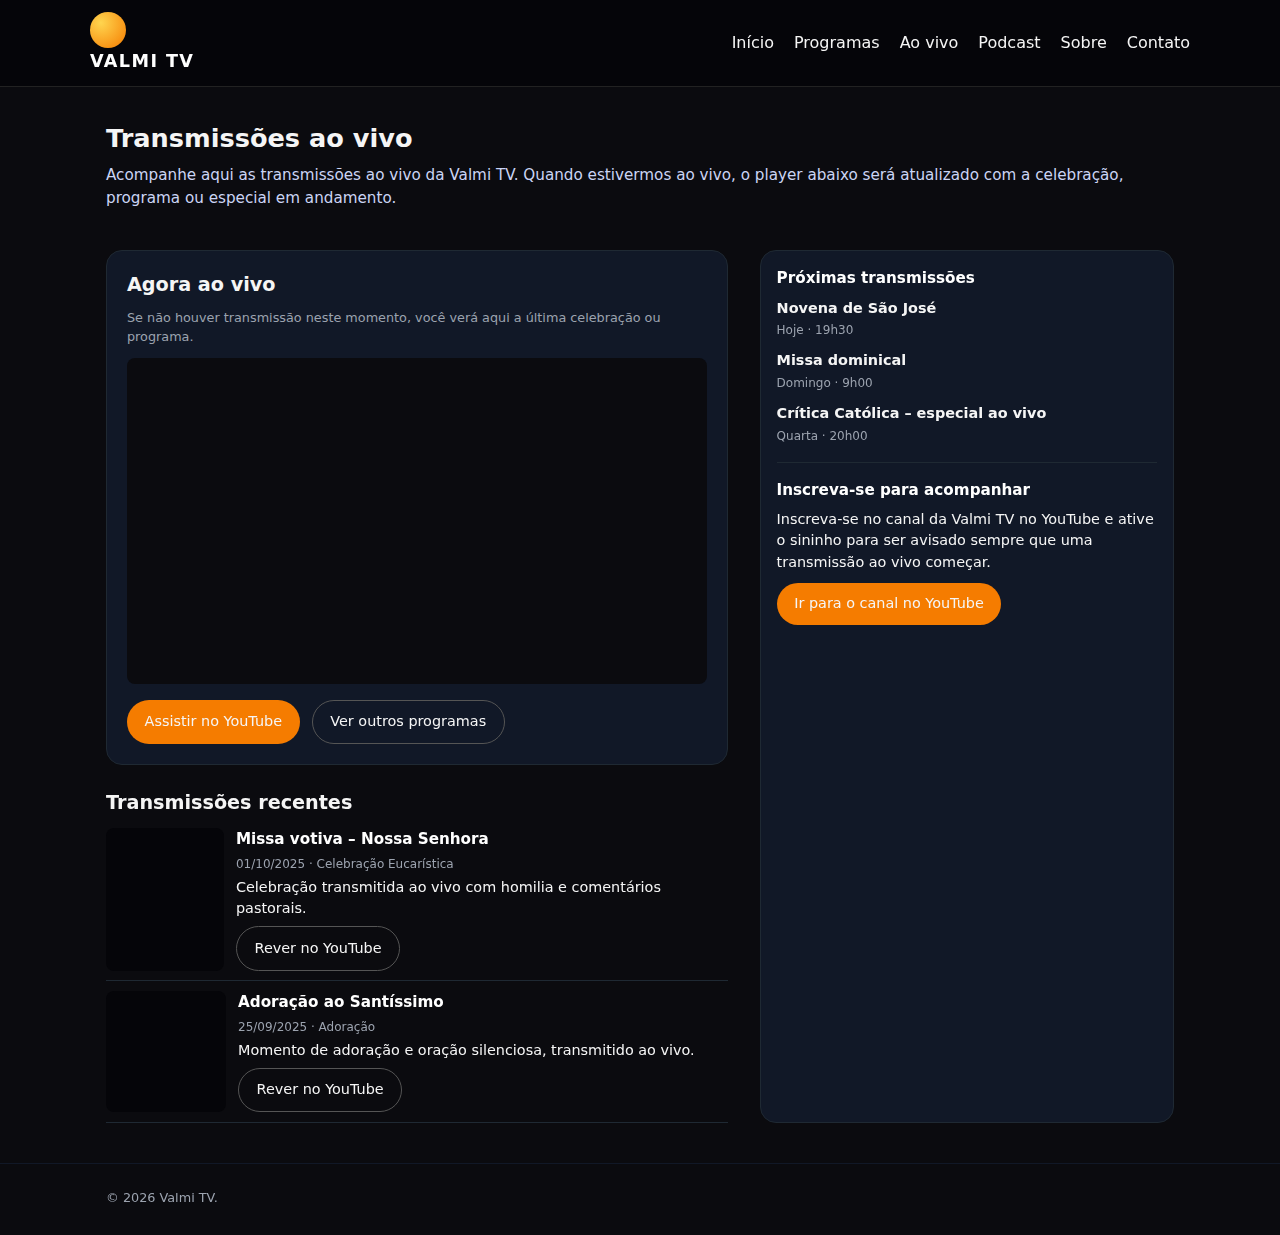
<file: ao-vivo.html>
<!DOCTYPE html>
<html lang="pt-BR">
<head>
  <meta charset="UTF-8" />
  <title>Ao vivo – Valmi TV</title>
  <meta name="viewport" content="width=device-width, initial-scale=1" />
  <link rel="stylesheet" href="css/styles.css" />
</head>
<body>
  <!-- HEADER -->
  <header>
    <div class="container navbar">
      <div class="brand">
        <div class="brand-logo"></div>
        <div class="brand-title">VALMI TV</div>
      </div>

      <div class="nav-toggle" onclick="toggleMenu()">
        <span></span><span></span><span></span>
      </div>

      <nav class="nav-menu" id="navMenu">
        <ul>
          <li><a href="index.html">Início</a></li>
          <li><a href="programas.html">Programas</a></li>
          <li><a href="ao-vivo.html">Ao vivo</a></li>
          <li><a href="podcast.html">Podcast</a></li>
          <li><a href="sobre.html">Sobre</a></li>
          <li><a href="contato.html">Contato</a></li>
        </ul>
      </nav>
    </div>
  </header>

  <main class="container">
    <!-- CABEÇALHO DA PÁGINA -->
    <section class="page-header">
      <h1 class="page-title">Transmissões ao vivo</h1>
      <p class="page-description">
        Acompanhe aqui as transmissões ao vivo da Valmi TV. Quando estivermos ao vivo,
        o player abaixo será atualizado com a celebração, programa ou especial em andamento.
      </p>
    </section>

    <!-- LAYOUT PRINCIPAL: PLAYER + LATERAL -->
    <section class="section program-layout">
      <!-- COLUNA ESQUERDA: PLAYER AO VIVO -->
      <div>
        <div class="program-hero">
          <h2 class="section-title">Agora ao vivo</h2>
          <p class="program-meta">
            Se não houver transmissão neste momento, você verá aqui a última celebração ou programa.
          </p>

          <div class="card-thumb" style="margin-bottom: 1rem; overflow: hidden;">
            <!-- EMBED DO YOUTUBE AO VIVO -->
            <!-- Substitua SEU_VIDEO_ID_AQUI pelo ID do vídeo ou da transmissão ao vivo -->
            <iframe
              width="100%"
              height="100%"
              style="border:0; width:100%; aspect-ratio:16/9;"
              src="https://www.youtube.com/embed/SEU_VIDEO_ID_AQUI"
              title="Transmissão ao vivo Valmi TV"
              frameborder="0"
              allow="accelerometer; autoplay; clipboard-write; encrypted-media; gyroscope; picture-in-picture; web-share"
              allowfullscreen>
            </iframe>
          </div>

          <div class="hero-actions">
            <a href="https://www.youtube.com/@SEU_CANAL_AQUI/live" target="_blank" class="btn btn-primary">
              Assistir no YouTube
            </a>
            <a href="programas.html" class="btn btn-secondary">
              Ver outros programas
            </a>
          </div>
        </div>

        <!-- TRANSMISSÕES ANTERIORES -->
        <div class="program-episodes">
          <h2 class="section-title" style="margin-top:1.5rem;">Transmissões recentes</h2>

          <!-- Exemplo de item – duplique e preencha com links reais -->
          <article class="episode-item">
            <div class="episode-thumb"></div>
            <div>
              <h3 class="card-title">Missa votiva – Nossa Senhora</h3>
              <div class="card-meta">01/10/2025 · Celebração Eucarística</div>
              <p style="font-size:0.9rem; margin-top:0.25rem;">
                Celebração transmitida ao vivo com homilia e comentários pastorais.
              </p>
              <a href="https://www.youtube.com/watch?v=VIDEO_ID_1" target="_blank" class="btn btn-secondary" style="margin-top:0.4rem;">
                Rever no YouTube
              </a>
            </div>
          </article>

          <article class="episode-item">
            <div class="episode-thumb"></div>
            <div>
              <h3 class="card-title">Adoração ao Santíssimo</h3>
              <div class="card-meta">25/09/2025 · Adoração</div>
              <p style="font-size:0.9rem; margin-top:0.25rem;">
                Momento de adoração e oração silenciosa, transmitido ao vivo.
              </p>
              <a href="https://www.youtube.com/watch?v=VIDEO_ID_2" target="_blank" class="btn btn-secondary" style="margin-top:0.4rem;">
                Rever no YouTube
              </a>
            </div>
          </article>

          <!-- Adicione quantos itens quiser -->
        </div>
      </div>

      <!-- COLUNA DIREITA: LATERAL -->
      <aside class="sidebar-card">
        <h3 class="card-title">Próximas transmissões</h3>
        <ul style="list-style:none; margin-top:0.5rem; font-size:0.9rem;">
          <li style="margin-bottom:0.6rem;">
            <strong>Novena de São José</strong><br />
            <span class="card-meta">Hoje · 19h30</span>
          </li>
          <li style="margin-bottom:0.6rem;">
            <strong>Missa dominical</strong><br />
            <span class="card-meta">Domingo · 9h00</span>
          </li>
          <li style="margin-bottom:0.6rem;">
            <strong>Crítica Católica – especial ao vivo</strong><br />
            <span class="card-meta">Quarta · 20h00</span>
          </li>
        </ul>

        <hr style="border:0; border-top:1px solid #1f2933; margin:1rem 0;" />

        <h3 class="card-title">Inscreva-se para acompanhar</h3>
        <p style="font-size:0.9rem; margin-top:0.4rem;">
          Inscreva-se no canal da Valmi TV no YouTube e ative o sininho para
          ser avisado sempre que uma transmissão ao vivo começar.
        </p>
        <a href="https://www.youtube.com/@SEU_CANAL_AQUI" target="_blank" class="btn btn-primary" style="margin-top:0.6rem;">
          Ir para o canal no YouTube
        </a>
      </aside>
    </section>
  </main>

  <footer>
    <div class="container">
      <div>© <span id="year"></span> Valmi TV.</div>
    </div>
  </footer>

  <script>
    function toggleMenu() {
      const menu = document.getElementById('navMenu');
      menu.classList.toggle('open');
    }
    document.getElementById('year').textContent = new Date().getFullYear();
  </script>
</body>
</html>
</file>
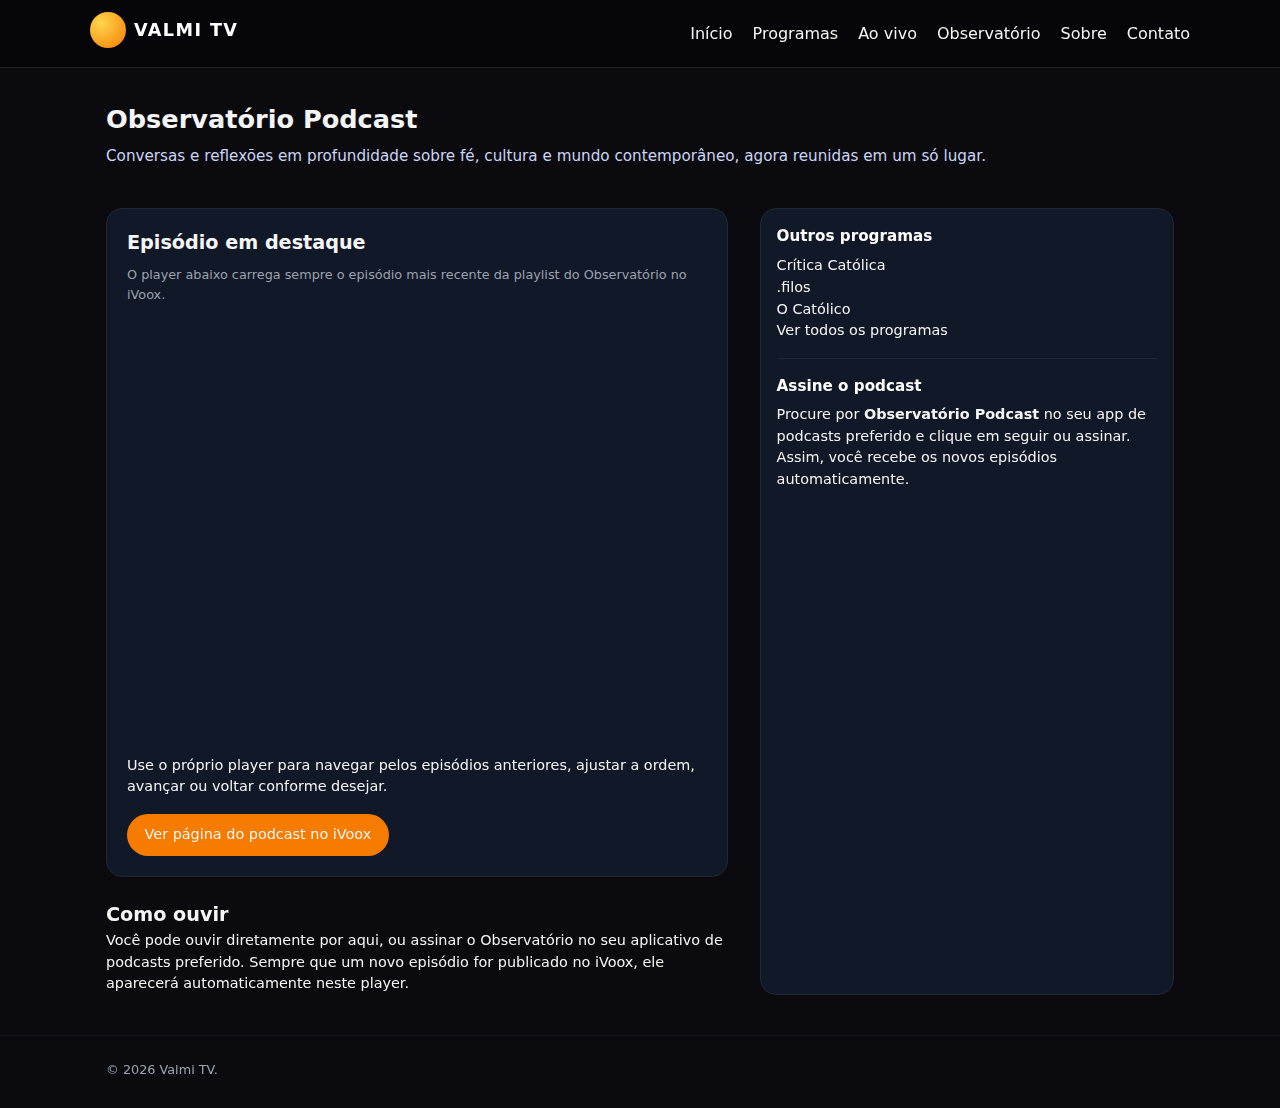
<file: observatorio.html>
<!DOCTYPE html>
<html lang="pt-BR">
<head>
  <meta charset="UTF-8" />
  <title>Observatório Podcast – Valmi TV</title>
  <meta name="viewport" content="width=device-width, initial-scale=1" />
  <link rel="stylesheet" href="css/styles.css" />
</head>
<body>
  <header>
    <div class="container navbar">
      <div class="brand">
        <!-- Agora o título/logotipo leva para a home -->
        <a href="index.html" class="brand-link">
          <div class="brand-logo"></div>
          <div class="brand-title">VALMI TV</div>
        </a>
      </div>

      <div class="nav-toggle" onclick="toggleMenu()">
        <span></span><span></span><span></span>
      </div>

      <nav class="nav-menu" id="navMenu">
        <ul>
          <li><a href="index.html">Início</a></li>
          <li><a href="programas.html">Programas</a></li>
          <li><a href="ao-vivo.html">Ao vivo</a></li>
          <li><a href="observatorio.html">Observatório</a></li>
          <li><a href="sobre.html">Sobre</a></li>
          <li><a href="contato.html">Contato</a></li>
        </ul>
      </nav>
    </div>
  </header>

  <main class="container">
    <section class="page-header">
      <h1 class="page-title">Observatório Podcast</h1>
      <p class="page-description">
        Conversas e reflexões em profundidade sobre fé, cultura e mundo
        contemporâneo, agora reunidas em um só lugar.
      </p>
    </section>

    <section class="section program-layout">
      <div>
        <!-- EPISÓDIO EM DESTAQUE (o player do iVoox já começa no mais recente) -->
        <div class="program-hero">
          <h2 class="section-title">Episódio em destaque</h2>
          <p class="program-meta">
            O player abaixo carrega sempre o episódio mais recente da playlist do Observatório no iVoox.
          </p>

          <div class="podcast-player-wrapper">
            <iframe
              src="https://www.ivoox.com/player_es_podcast_50451_zp_1.html?c1=02064d"
              width="100%"
              height="420"
              frameborder="0"
              allowfullscreen
              scrolling="no"
              loading="lazy">
            </iframe>
          </div>

          <p style="font-size:0.9rem; margin-top:0.75rem;">
            Use o próprio player para navegar pelos episódios anteriores, ajustar a ordem,
            avançar ou voltar conforme desejar.
          </p>

          <div class="hero-actions" style="margin-top:1rem;">
            <a href="https://www.ivoox.com/podcast-observatorio_fg_f50451_filtro_1.html"
               target="_blank"
               class="btn btn-primary">
              Ver página do podcast no iVoox
            </a>
          </div>
        </div>

        <!-- Sessão complementar opcional -->
        <div class="program-episodes">
          <h2 class="section-title" style="margin-top:1.5rem;">Como ouvir</h2>
          <p style="font-size:0.9rem;">
            Você pode ouvir diretamente por aqui, ou assinar o Observatório no seu aplicativo
            de podcasts preferido. Sempre que um novo episódio for publicado no iVoox, ele
            aparecerá automaticamente neste player.
          </p>
        </div>
      </div>

      <!-- SIDEBAR, no mesmo espírito das outras páginas de programa -->
      <aside class="sidebar-card">
        <h3 class="card-title">Outros programas</h3>
        <ul style="list-style:none; margin-top:0.5rem; font-size:0.9rem;">
          <li><a href="programa-critica-catolica.html" style="color:#f5f5f5; text-decoration:none;">Crítica Católica</a></li>
          <li><a href="programa-filos.html" style="color:#f5f5f5; text-decoration:none;">.filos</a></li>
          <li><a href="programa-o-catolico.html" style="color:#f5f5f5; text-decoration:none;">O Católico</a></li>
          <li><a href="programas.html" style="color:#f5f5f5; text-decoration:none;">Ver todos os programas</a></li>
        </ul>

        <hr style="border:0; border-top:1px solid #1f2933; margin:1rem 0;" />

        <h3 class="card-title">Assine o podcast</h3>
        <p style="font-size:0.9rem; margin-top:0.4rem;">
          Procure por <strong>Observatório Podcast</strong> no seu app de podcasts preferido
          e clique em seguir ou assinar. Assim, você recebe os novos episódios automaticamente.
        </p>
      </aside>
    </section>
  </main>

  <footer>
    <div class="container">
      <div>© <span id="year"></span> Valmi TV.</div>
    </div>
  </footer>

  <script>
    function toggleMenu() {
      const menu = document.getElementById('navMenu');
      menu.classList.toggle('open');
    }
    document.getElementById('year').textContent = new Date().getFullYear();
  </script>
</body>
</html>
</file>
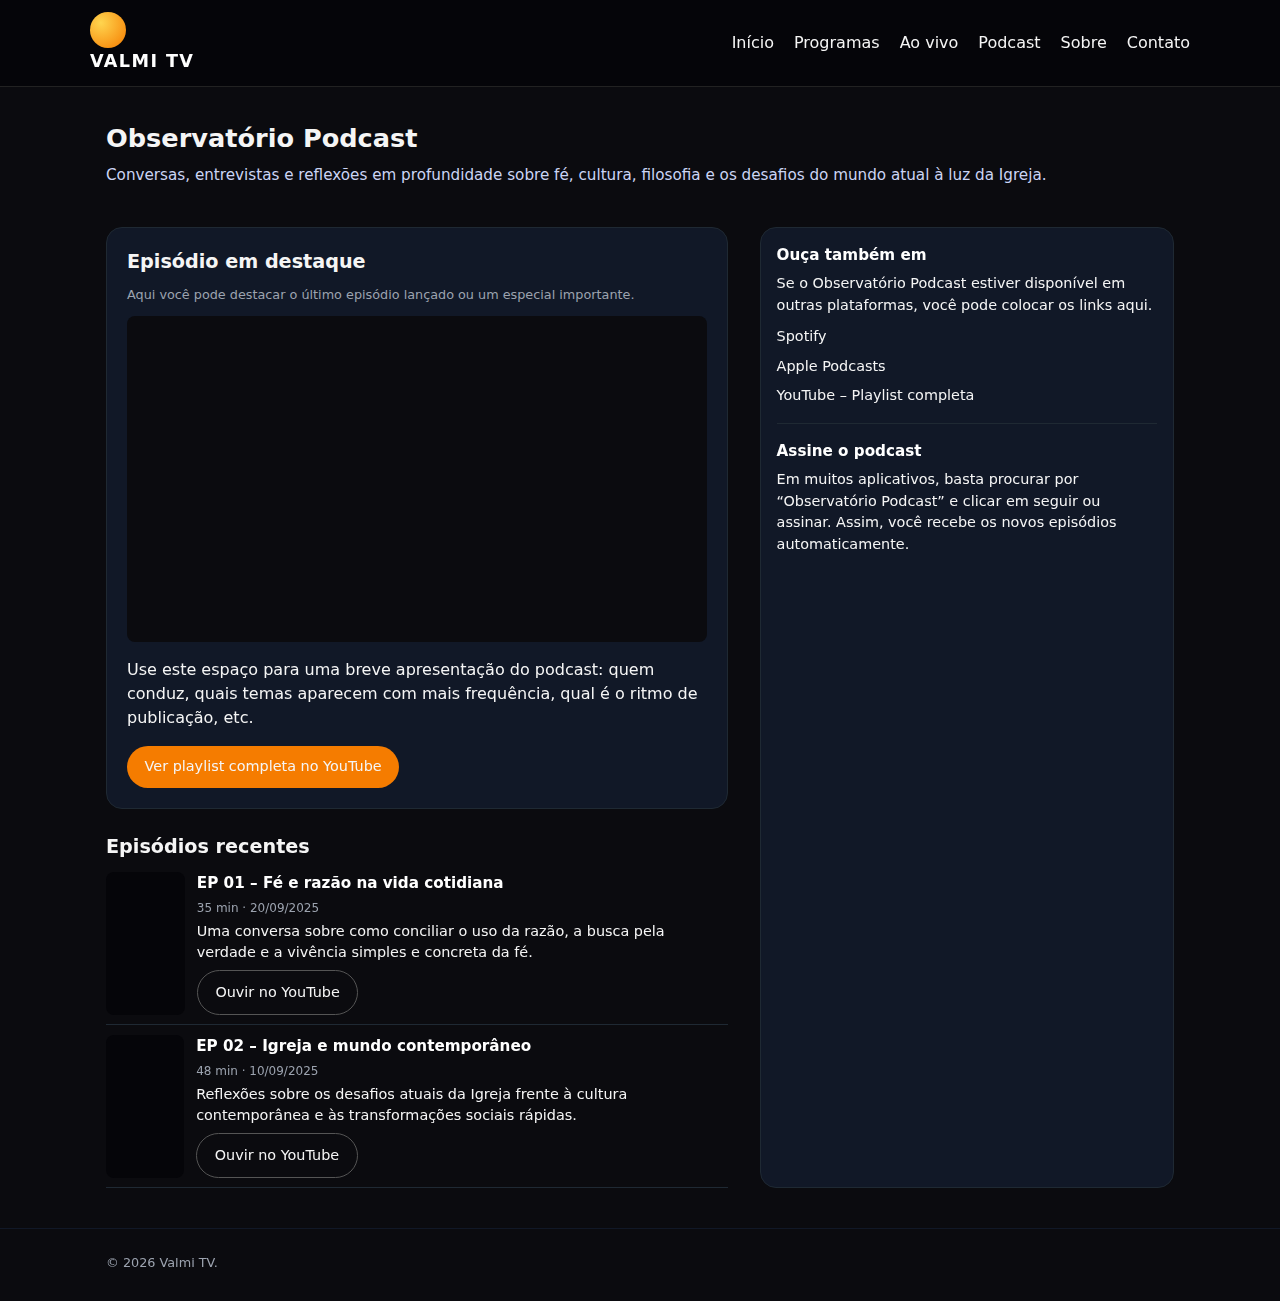
<file: podcast.html>
<!DOCTYPE html>
<html lang="pt-BR">
<head>
  <meta charset="UTF-8" />
  <title>Observatório Podcast – Valmi TV</title>
  <meta name="viewport" content="width=device-width, initial-scale=1" />
  <link rel="stylesheet" href="css/styles.css" />
</head>
<body>
  <!-- HEADER -->
  <header>
    <div class="container navbar">
      <div class="brand">
        <div class="brand-logo"></div>
        <div class="brand-title">VALMI TV</div>
      </div>

      <div class="nav-toggle" onclick="toggleMenu()">
        <span></span><span></span><span></span>
      </div>

      <nav class="nav-menu" id="navMenu">
        <ul>
          <li><a href="index.html">Início</a></li>
          <li><a href="programas.html">Programas</a></li>
          <li><a href="ao-vivo.html">Ao vivo</a></li>
          <li><a href="podcast.html">Podcast</a></li>
          <li><a href="sobre.html">Sobre</a></li>
          <li><a href="contato.html">Contato</a></li>
        </ul>
      </nav>
    </div>
  </header>

  <main class="container">
    <!-- CABEÇALHO -->
    <section class="page-header">
      <h1 class="page-title">Observatório Podcast</h1>
      <p class="page-description">
        Conversas, entrevistas e reflexões em profundidade sobre fé, cultura,
        filosofia e os desafios do mundo atual à luz da Igreja.
      </p>
    </section>

    <!-- DESCRIÇÃO + SUBSCRIÇÃO -->
    <section class="section program-layout">
      <!-- COLUNA ESQUERDA -->
      <div>
        <div class="program-hero">
          <h2 class="section-title">Episódio em destaque</h2>
          <p class="program-meta">
            Aqui você pode destacar o último episódio lançado ou um especial importante.
          </p>

          <div class="card-thumb" style="margin-bottom:1rem; overflow:hidden;">
            <!-- EMBED DO YOUTUBE DO EPISÓDIO EM DESTAQUE -->
            <!-- Substitua DESTACADO_VIDEO_ID pelo ID do episódio do podcast no YouTube -->
            <iframe
              width="100%"
              height="100%"
              style="border:0; width:100%; aspect-ratio:16/9;"
              src="https://www.youtube.com/embed/DESTACADO_VIDEO_ID"
              title="Episódio em destaque – Observatório Podcast"
              frameborder="0"
              allow="accelerometer; autoplay; clipboard-write; encrypted-media; gyroscope; picture-in-picture; web-share"
              allowfullscreen>
            </iframe>
          </div>

          <p>
            Use este espaço para uma breve apresentação do podcast: quem conduz,
            quais temas aparecem com mais frequência, qual é o ritmo de publicação, etc.
          </p>

          <div class="hero-actions" style="margin-top:1rem;">
            <a href="https://www.youtube.com/playlist?list=SUA_PLAYLIST_PODCAST" target="_blank" class="btn btn-primary">
              Ver playlist completa no YouTube
            </a>
          </div>
        </div>

        <!-- LISTA DE EPISÓDIOS -->
        <div class="program-episodes">
          <h2 class="section-title" style="margin-top:1.5rem;">Episódios recentes</h2>

          <!-- Exemplo de episódio – duplique e altere -->
          <article class="episode-item">
            <div class="episode-thumb"></div>
            <div>
              <h3 class="card-title">EP 01 – Fé e razão na vida cotidiana</h3>
              <div class="card-meta">35 min · 20/09/2025</div>
              <p style="font-size:0.9rem; margin-top:0.25rem;">
                Uma conversa sobre como conciliar o uso da razão, a busca pela verdade
                e a vivência simples e concreta da fé.
              </p>
              <div class="hero-actions" style="margin-top:0.4rem;">
                <a href="https://www.youtube.com/watch?v=PODCAST_VIDEO_ID_1" target="_blank" class="btn btn-secondary">
                  Ouvir no YouTube
                </a>
              </div>
            </div>
          </article>

          <article class="episode-item">
            <div class="episode-thumb"></div>
            <div>
              <h3 class="card-title">EP 02 – Igreja e mundo contemporâneo</h3>
              <div class="card-meta">48 min · 10/09/2025</div>
              <p style="font-size:0.9rem; margin-top:0.25rem;">
                Reflexões sobre os desafios atuais da Igreja frente à cultura contemporânea
                e às transformações sociais rápidas.
              </p>
              <div class="hero-actions" style="margin-top:0.4rem;">
                <a href="https://www.youtube.com/watch?v=PODCAST_VIDEO_ID_2" target="_blank" class="btn btn-secondary">
                  Ouvir no YouTube
                </a>
              </div>
            </div>
          </article>

          <!-- Adicione mais <article> conforme precisar -->
        </div>
      </div>

      <!-- COLUNA DIREITA: LATERAL -->
      <aside class="sidebar-card">
        <h3 class="card-title">Ouça também em</h3>
        <p style="font-size:0.9rem; margin-top:0.4rem;">
          Se o Observatório Podcast estiver disponível em outras plataformas,
          você pode colocar os links aqui.
        </p>
        <ul style="list-style:none; margin-top:0.6rem; font-size:0.9rem;">
          <li style="margin-bottom:0.5rem;">
            <a href="https://open.spotify.com/show/SEU_PODCAST_SPOTIFY" target="_blank" style="color:#f5f5f5; text-decoration:none;">
              Spotify
            </a>
          </li>
          <li style="margin-bottom:0.5rem;">
            <a href="https://podcasts.apple.com" target="_blank" style="color:#f5f5f5; text-decoration:none;">
              Apple Podcasts
            </a>
          </li>
          <li style="margin-bottom:0.5rem;">
            <a href="https://www.youtube.com/playlist?list=SUA_PLAYLIST_PODCAST" target="_blank" style="color:#f5f5f5; text-decoration:none;">
              YouTube – Playlist completa
            </a>
          </li>
        </ul>

        <hr style="border:0; border-top:1px solid #1f2933; margin:1rem 0;" />

        <h3 class="card-title">Assine o podcast</h3>
        <p style="font-size:0.9rem; margin-top:0.4rem;">
          Em muitos aplicativos, basta procurar por “Observatório Podcast” e clicar
          em seguir ou assinar. Assim, você recebe os novos episódios automaticamente.
        </p>
      </aside>
    </section>
  </main>

  <footer>
    <div class="container">
      <div>© <span id="year"></span> Valmi TV.</div>
    </div>
  </footer>

  <script>
    function toggleMenu() {
      const menu = document.getElementById('navMenu');
      menu.classList.toggle('open');
    }
    document.getElementById('year').textContent = new Date().getFullYear();
  </script>
</body>
</html>
</file>
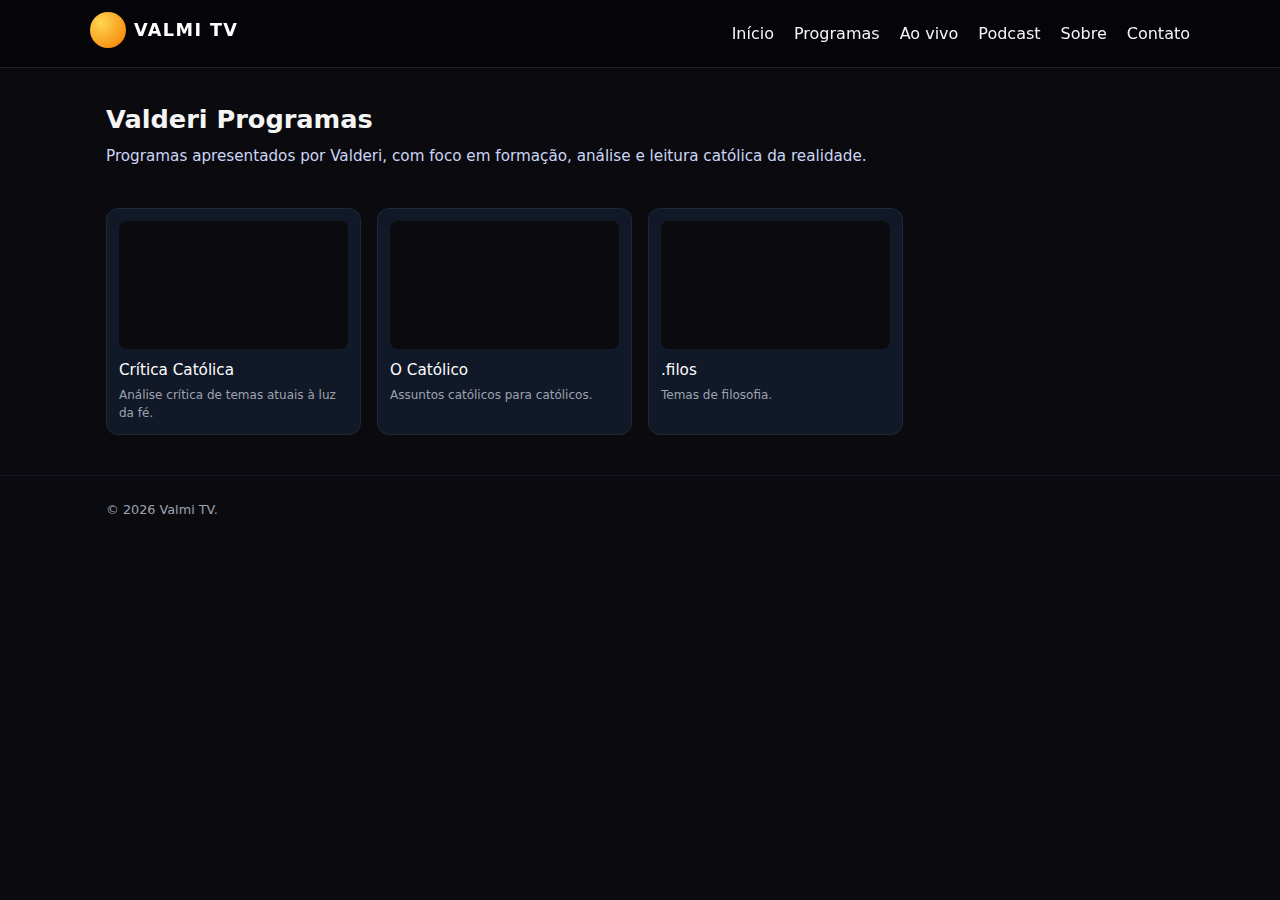
<file: programas-valderi.html>
<!DOCTYPE html>
<html lang="pt-BR">
<head>
  <meta charset="UTF-8" />
  <title>Valderi Programas – Valmi TV</title>
  <meta name="viewport" content="width=device-width, initial-scale=1" />
  <link rel="stylesheet" href="css/styles.css" />
</head>
<body>
  <!-- Header igual -->
  <header>
    <div class="container navbar">
      <div class="brand">
        <!-- Agora o título/logotipo leva para a home -->
        <a href="index.html" class="brand-link">
          <div class="brand-logo"></div>
          <div class="brand-title">VALMI TV</div>
        </a>
      </div>
      <div class="nav-toggle" onclick="toggleMenu()">
        <span></span><span></span><span></span>
      </div>
      <nav class="nav-menu" id="navMenu">
        <ul>
          <li><a href="index.html">Início</a></li>
          <li><a href="programas.html">Programas</a></li>
          <li><a href="ao-vivo.html">Ao vivo</a></li>
          <li><a href="podcast.html">Podcast</a></li>
          <li><a href="sobre.html">Sobre</a></li>
          <li><a href="contato.html">Contato</a></li>
        </ul>
      </nav>
    </div>
  </header>

  <main class="container">
    <section class="page-header">
      <h1 class="page-title">Valderi Programas</h1>
      <p class="page-description">
        Programas apresentados por Valderi, com foco em formação, análise e
        leitura católica da realidade.
      </p>
    </section>

    <section class="section">
      <div class="grid-cards">
        <a href="programa-critica-catolica.html" class="card" style="text-decoration:none;">
          <div class="card-thumb"></div>
          <div class="card-title">Crítica Católica</div>
          <div class="card-meta">Análise crítica de temas atuais à luz da fé.</div>
        </a>
        <a href="programa-o-catolico.html" class="card" style="text-decoration:none;">
          <div class="card-thumb"></div>
          <div class="card-title">O Católico</div>
          <div class="card-meta">Assuntos católicos para católicos.</div>
        </a>
        <a href="programa-filos.html" class="card" style="text-decoration:none;">
          <div class="card-thumb"></div>
          <div class="card-title">.filos</div>
          <div class="card-meta">Temas de filosofia.</div>
        </a>        

        <!-- Você pode duplicar este bloco para outros programas (.filos, O Católico, etc.) -->
      </div>
    </section>
  </main>

  <footer>
    <div class="container">
      <div>© <span id="year"></span> Valmi TV.</div>
    </div>
  </footer>

  <script>
    function toggleMenu() {
      const menu = document.getElementById('navMenu');
      menu.classList.toggle('open');
    }
    document.getElementById('year').textContent = new Date().getFullYear();
  </script>
</body>
</html>
</file>
<file: css/styles.css>
/* ================================
   RESET BÁSICO
================================ */
* {
  margin: 0;
  padding: 0;
  box-sizing: border-box;
}

body {
  font-family: system-ui, -apple-system, BlinkMacSystemFont, "Segoe UI", sans-serif;
  background: #0b0b0f;
  color: #f5f5f5;
  line-height: 1.5;
}

a,
a:visited {
  color: #f5f5f5 !important;
  text-decoration: none;
}

.container {
  width: 100%;
  max-width: 1100px;
  margin: 0 auto;
  padding: 0 1rem;
}

/* ================================
   HEADER / MENU MODERNO
================================ */
header {
  background: rgba(5, 5, 9, 0.92);
  border-bottom: 1px solid #222;
  position: sticky;
  top: 0;
  z-index: 20;
  backdrop-filter: blur(10px);
}

.navbar {
  display: flex;
  align-items: center;
  justify-content: space-between;
  padding: 0.75rem 0;
}

/* LOGO + TÍTULO (AGORA CLICÁVEL) */
.brand-link {
  display: inline-flex;
  align-items: center;
  gap: 0.5rem;
}

.brand-logo {
  width: 36px;
  height: 36px;
  border-radius: 999px;
  background: radial-gradient(circle at 30% 30%, #ffd54f, #f57c00);
}

.brand-title {
  font-weight: 700;
  font-size: 1.1rem;
  letter-spacing: 0.08em;
  color: #fff;
}

/* MENU DESKTOP */
.nav-menu ul {
  list-style: none;
  display: flex;
  gap: 1.25rem;
}

.nav-link {
  position: relative;
  font-size: 0.95rem;
  padding: 0.3rem 0;
}

.nav-link::after {
  content: "";
  position: absolute;
  left: 0;
  bottom: -4px;
  width: 0;
  height: 2px;
  background: #f59e0b;
  border-radius: 999px;
  transition: width 0.18s ease-out;
}

.nav-link:hover::after {
  width: 100%;
}

/* MOBILE MENU ICON */
.nav-toggle {
  display: none;
  flex-direction: column;
  gap: 4px;
  cursor: pointer;
}

.nav-toggle span {
  width: 22px;
  height: 2px;
  background: #f5f5f5;
}

/* MOBILE MENU */
.nav-menu {
  display: flex;
}

.nav-menu.open {
  display: block;
}

@media (max-width: 700px) {
  .nav-menu {
    display: none;
    width: 100%;
  }
  .nav-menu.open ul {
    flex-direction: column;
    margin-top: 0.75rem;
    gap: 0.5rem;
  }
  .nav-toggle {
    display: flex;
  }
}

/* ================================
   HERO / BANNERS
================================ */
.hero {
  padding: 3rem 0 2rem;
}

.hero-grid {
  display: grid;
  grid-template-columns: 3fr 2fr;
  gap: 2rem;
}

.hero-main-card {
  background: radial-gradient(circle at top left, #1f2933, #050509);
  border-radius: 18px;
  padding: 1.5rem;
  border: 1px solid #222;
}

.badge-live {
  display: inline-flex;
  align-items: center;
  gap: 0.5rem;
  font-size: 0.8rem;
  text-transform: uppercase;
  letter-spacing: 0.08em;
  color: #ff5252;
}

.badge-dot {
  width: 8px;
  height: 8px;
  border-radius: 999px;
  background: #ff5252;
}

.hero-title {
  font-size: 1.8rem;
  margin-top: 0.75rem;
  margin-bottom: 0.5rem;
}

.hero-subtitle {
  font-size: 0.95rem;
  color: #cbd5f5;
  margin-bottom: 1rem;
}

.hero-actions {
  display: flex;
  flex-wrap: wrap;
  gap: 0.75rem;
  margin-top: 1rem;
}

/* ================================
   BUTTONS
================================ */
.btn {
  display: inline-flex;
  align-items: center;
  justify-content: center;
  gap: 0.4rem;
  padding: 0.65rem 1.1rem;
  border-radius: 999px;
  border: none;
  font-size: 0.9rem;
  cursor: pointer;
}

.btn-primary {
  background: #f57c00;
  color: #050509;
}

.btn-secondary {
  background: transparent;
  color: #f5f5f5;
  border: 1px solid #555;
}

/* ================================
   CARDS / SEÇÕES
================================ */
.section {
  padding: 1.5rem 0 2.5rem;
}

.section-header {
  display: flex;
  justify-content: space-between;
  align-items: center;
  margin-bottom: 1rem;
}

.section-title {
  font-size: 1.2rem;
}

.section-subtitle {
  font-size: 0.85rem;
  color: #9ca3af;
}

.grid-cards {
  display: grid;
  grid-template-columns: repeat(4, minmax(0, 1fr));
  gap: 1rem;
}

/* CARD BASE */
.card {
  background: #111827;
  border-radius: 12px;
  padding: 0.75rem;
  border: 1px solid #1f2933;
  transition: transform 0.2s ease, box-shadow 0.2s ease;
}

.card:hover {
  transform: translateY(-3px);
  box-shadow: 0 6px 18px rgba(0,0,0,0.4);
}

.card-thumb {
  background: #0b0b0f;
  border-radius: 8px;
  aspect-ratio: 16/9;
  margin-bottom: 0.6rem;
}

.card-title {
  font-size: 0.95rem;
  margin-bottom: 0.25rem;
  color: #fff !important;
}

.card-meta {
  font-size: 0.75rem;
  color: #9ca3af !important;
}

/* ================================
   PROGRAMA PAGE
================================ */
.page-header {
  padding: 2rem 0 1rem;
}

.page-title {
  font-size: 1.6rem;
  margin-bottom: 0.4rem;
}

.page-description {
  font-size: 0.95rem;
  color: #cbd5f5;
}

.program-layout {
  display: grid;
  grid-template-columns: 3fr 2fr;
  gap: 2rem;
}

.program-hero {
  background: #111827;
  border-radius: 16px;
  padding: 1.25rem;
  border: 1px solid #1f2933;
}

.program-meta {
  font-size: 0.8rem;
  color: #9ca3af;
  margin-top: 0.5rem;
  margin-bottom: 0.75rem;
}

.program-episodes {
  margin-top: 1.5rem;
}

.episode-item {
  display: flex;
  gap: 0.75rem;
  padding: 0.6rem 0;
  border-bottom: 1px solid #1f2933;
}

.episode-thumb {
  width: 120px;
  border-radius: 8px;
  background: #050509;
  aspect-ratio: 16/9;
}

/* ================================
   PROGRAM THUMBS (HOME)
================================ */

.program-thumb {
  background: #050509;
  border-radius: 8px;
  aspect-ratio: 16/9;
  background-size: cover;
  background-position: center;
}

.program-thumb-static {
  background: radial-gradient(circle at top left, #1f2937, #020617);
}

/* Destaque automático (programa do vídeo mais novo) */
.program-card-featured {
  border: 1px solid #f59e0b;
  box-shadow: 0 0 0 1px rgba(245, 158, 11, 0.35),
              0 10px 30px rgba(0, 0, 0, 0.55);
  position: relative;
}

.program-card-featured::before {
  content: "Mais recente";
  position: absolute;
  top: 8px;
  left: 8px;
  padding: 2px 8px;
  font-size: 0.7rem;
  text-transform: uppercase;
  letter-spacing: 0.08em;
  background: rgba(15, 23, 42, 0.9);
  border-radius: 999px;
  border: 1px solid #f59e0b;
}

/* ================================
   SIDEBAR
================================ */
.sidebar-card {
  background: #111827;
  border-radius: 16px;
  padding: 1rem;
  border: 1px solid #1f2933;
}

/* ================================
   SOCIAL LINKS (IG / X / Facebook)
================================ */
.social-links {
  margin-top: 1rem;
  display: flex;
  align-items: center;
  gap: 0.75rem;
  flex-wrap: wrap;
}

.social-links-label {
  font-size: 0.85rem;
  color: #9ca3af;
}

.social-link {
  width: 32px;
  height: 32px;
  border-radius: 999px;
  border: 1px solid #4b5563;
  display: inline-flex;
  align-items: center;
  justify-content: center;
  font-size: 0.8rem;
  text-decoration: none;
  color: #fff;
}

.social-link:hover {
  border-color: #f57c00;
}

/* ================================
   FOOTER
================================ */
footer {
  border-top: 1px solid #111827;
  padding: 1.5rem 0 1.8rem;
  font-size: 0.8rem;
  color: #9ca3af;
}

/* ================================
   RESPONSIVIDADE
================================ */
@media (max-width: 900px) {
  .hero-grid,
  .program-layout {
    grid-template-columns: 1fr;
  }
  .grid-cards {
    grid-template-columns: repeat(2, minmax(0, 1fr));
  }
}

@media (max-width: 700px) {
  .grid-cards {
    grid-template-columns: 1fr;
  }
}
</file>
